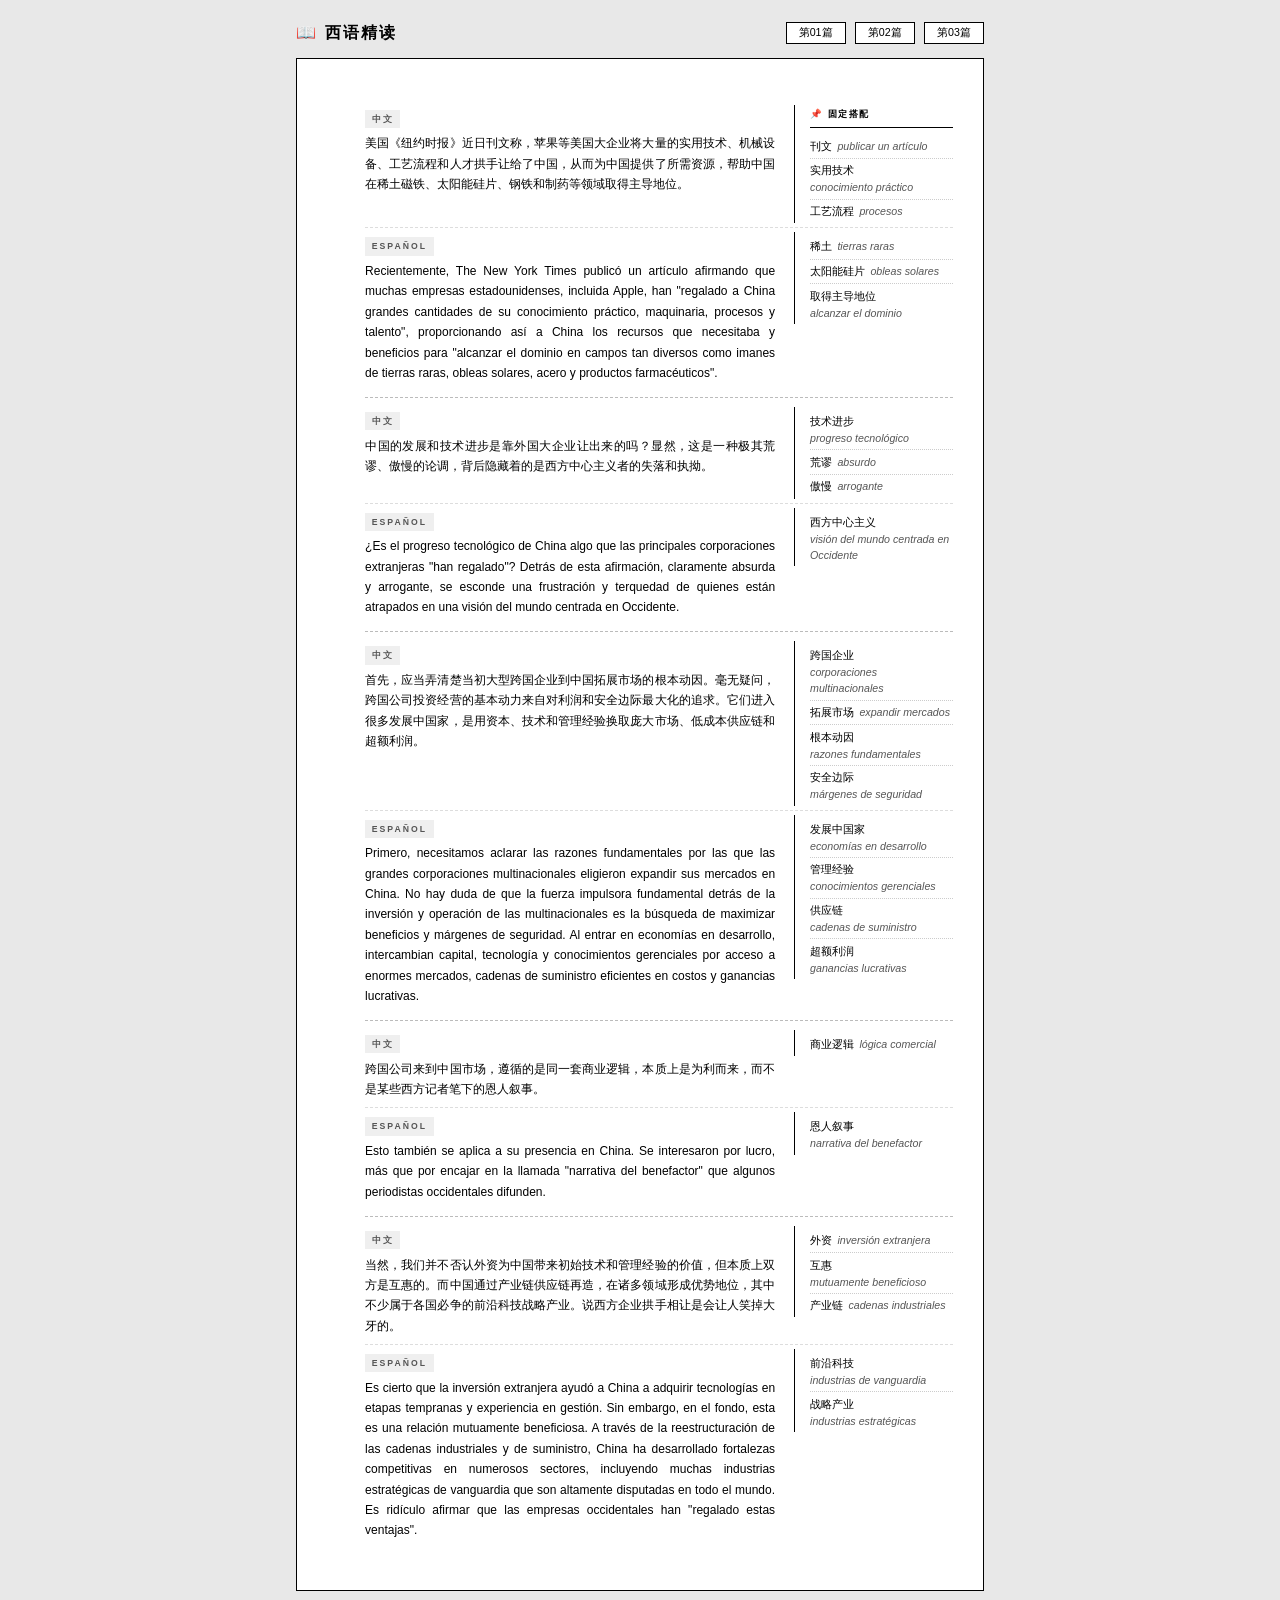
<file: index.html>
<!DOCTYPE html>
<html lang="zh">
<head>
    <meta charset="UTF-8">
    <meta name="viewport" content="width=device-width, initial-scale=1.0">
    <title>西语精读</title>
    <link rel="stylesheet" href="style.css">
</head>
<body>

<div class="nav">
    <span class="nav-title">📖 西语精读</span>
    <div class="nav-buttons">
        <button onclick="loadArticle('01')">第01篇</button>
        <button onclick="loadArticle('02')">第02篇</button>
        <button onclick="loadArticle('03')">第03篇</button>
    </div>
</div>

<div class="article-card">
    <div id="content-wrapper">
        <p style="color:#999;padding:20px;">加载中...</p>
    </div>
</div>

<script>
    function highlight(text) {
        return text.replace(/\{\{(.+?)\}\}/g, '<span class="hl">$1</span>');
    }

    function loadArticle(file) {
        fetch(`articles/${file}.json`)
            .then(res => {
                if (!res.ok) throw new Error('文件未找到');
                return res.json();
            })
            .then(data => {
                const wrapper = document.getElementById('content-wrapper');
                wrapper.innerHTML = '';

                let isFirstVocab = true;

                data.paragraphs.forEach((p, idx) => {

                    // ── 中文行 ──
                    const zhRow = document.createElement('div');
                    zhRow.className = 'row-block';

                    const zhText = document.createElement('div');
                    zhText.className = 'text-col';
                    zhText.innerHTML = `
                        <div class="lang-block">
                            <div class="col-label">中文</div>
                            <div class="col-text">${highlight(p.zh)}</div>
                        </div>
                    `;

                    const zhVocab = document.createElement('div');
                    zhVocab.className = 'vocab-col';
                    const zhItems = (p.vocab_zh || p.vocab || []).map(v =>
                        `<div class="vocab-item">
                            <span class="v-zh">${v.zh}</span>
                            <span class="v-es">${v.es}</span>
                        </div>`
                    ).join('');
                    const zhTitle = isFirstVocab
                        ? `<div class="box-title">📌 固定搭配</div>`
                        : `<div class="box-title-spacer"></div>`;
                    if (isFirstVocab) isFirstVocab = false;
                    zhVocab.innerHTML = `${zhTitle}<div class="box-body">${zhItems}</div>`;

                    zhRow.appendChild(zhText);
                    zhRow.appendChild(zhVocab);
                    wrapper.appendChild(zhRow);

                    // 中西分隔虚线
                    const innerSep = document.createElement('div');
                    innerSep.className = 'lang-divider-full';
                    wrapper.appendChild(innerSep);

                    // ── 西语行 ──
                    const esRow = document.createElement('div');
                    esRow.className = 'row-block';

                    const esText = document.createElement('div');
                    esText.className = 'text-col';
                    esText.innerHTML = `
                        <div class="lang-block">
                            <div class="col-label">ESPAÑOL</div>
                            <div class="col-text">${highlight(p.es)}</div>
                        </div>
                    `;

                    const esVocab = document.createElement('div');
                    esVocab.className = 'vocab-col';
                    const esItems = (p.vocab_es || []).map(v =>
                        `<div class="vocab-item">
                            <span class="v-zh">${v.zh}</span>
                            <span class="v-es">${v.es}</span>
                        </div>`
                    ).join('');
                    esVocab.innerHTML = `<div class="box-title-spacer"></div><div class="box-body">${esItems}</div>`;

                    esRow.appendChild(esText);
                    esRow.appendChild(esVocab);
                    wrapper.appendChild(esRow);

                    // 段落分隔线
                    if (idx < data.paragraphs.length - 1) {
                        const sep = document.createElement('div');
                        sep.className = 'para-sep';
                        wrapper.appendChild(sep);
                    }
                });
            })
            .catch(err => {
                document.getElementById('content-wrapper').innerHTML =
                    `<p style="color:red;padding:20px;">⚠️ 加载失败：${err.message}</p>`;
            });
    }

    loadArticle('01');
</script>
</body>
</html>
</file>
<file: style.css>
* { box-sizing: border-box; margin: 0; padding: 0; }

body {
    font-family: "Microsoft YaHei", "微软雅黑", Arial, sans-serif;
    background: #e8e8e8;
    padding: 20px;
    color: #000;
    font-size: 9pt;
    line-height: 1.65;
}

/* ===== 导航栏 ===== */
.nav {
    display: flex;
    align-items: center;
    justify-content: space-between;
    width: 182mm;
    margin: 0 auto 12px auto;
}
.nav-title {
    font-size: 12pt;
    font-weight: bold;
    letter-spacing: 2px;
}
.nav-buttons button {
    margin-left: 6px;
    padding: 3px 12px;
    font-size: 8pt;
    cursor: pointer;
    border: 1px solid #000;
    background: #fff;
    font-family: inherit;
    transition: all 0.15s;
}
.nav-buttons button:hover {
    background: #000;
    color: #fff;
}

/* ===== 文章卡片 ===== */
.article-card {
    width: 182mm;
    margin: 0 auto;
    background: #fff;
    border: 1px solid #000;
    padding: 12mm 8mm 12mm 18mm;
}

/* ===== 行块：左右并排 ===== */
.row-block {
    display: grid;
    grid-template-columns: 1fr 42mm;
    gap: 0 5mm;
    align-items: start;
}

/* ===== 左侧正文 ===== */
.text-col {
    display: flex;
    flex-direction: column;
}

.lang-block {
    padding: 3pt 0;
}

/* ===== 中文 / ESPAÑOL 小标签 ===== */
.col-label {
    font-size: 6.5pt;
    font-weight: bold;
    letter-spacing: 2px;
    color: #555;
    margin-bottom: 4pt;
    padding: 1.5pt 5pt;
    background: #efefef;
    display: inline-block;
}

.col-text {
    text-align: justify;
    line-height: 1.7;
    font-size: 9pt;
}

/* ===== 强调词 ===== */
.hl {
    font-weight: bold;
}

/* ===== 中西之间虚线（横跨整行）===== */
.lang-divider-full {
    border: none;
    border-top: 0.5pt dashed #ddd;
    margin: 3pt 0;
}

/* ===== 段落分隔线 ===== */
.para-sep {
    border: none;
    border-top: 0.8pt dashed #bbb;
    margin: 7pt 0;
}

/* ===== 右侧词汇栏 ===== */
.vocab-col {
    border-left: 1pt solid #000;
    padding-left: 4mm;
    padding-top: 2pt;
}

.box-title {
    font-size: 7pt;
    font-weight: bold;
    letter-spacing: 1.5px;
    padding-bottom: 3pt;
    margin-bottom: 5pt;
    border-bottom: 1pt solid #000;
    color: #000;
}

/* 非第一段：占位对齐 */
.box-title-spacer {
    height: 0;
}

.box-body {
    padding: 0;
}

.vocab-item {
    padding: 2.5pt 0;
    border-bottom: 0.5pt dotted #ccc;
    line-height: 1.5;
    display: flex;
    flex-wrap: wrap;
    align-items: baseline;
    gap: 0 4pt;
}
.vocab-item:last-child {
    border-bottom: none;
}

.v-zh {
    font-size: 8.5pt;
    font-weight: normal;
    color: #000;
    white-space: nowrap;
}

.v-es {
    font-size: 8pt;
    font-style: italic;
    color: #555;
}

/* ===== 打印 ===== */
@media print {
    @page {
        size: B5;
        margin: 12mm 15mm;
    }
    body { background: #fff; padding: 0; }
    .nav { display: none; }
    .article-card {
        border: none;
        padding: 0;
        width: 100%;
    }
    .row-block { page-break-inside: avoid; }
    .lang-divider-full { page-break-after: avoid; }
    .para-sep { page-break-after: avoid; }
    .vocab-item { page-break-inside: avoid; }
}
</file>
